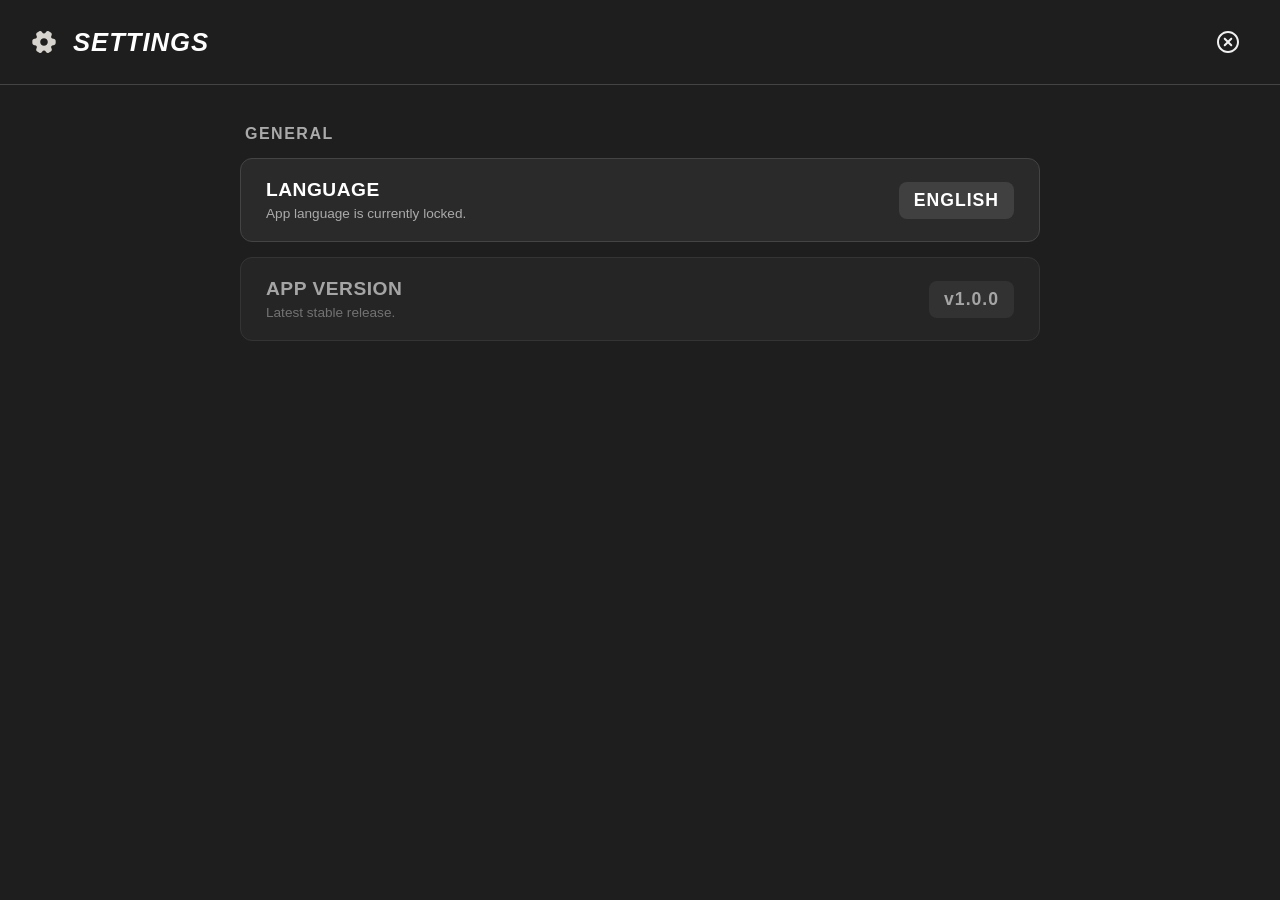
<file: setting.html>
<!DOCTYPE html>
<html lang="en">
<head>
    <meta charset="UTF-8">
    <meta name="viewport" content="width=device-width, initial-scale=1.0">
    <title>Settings</title>
    <link rel="stylesheet" href="setting.css">
</head>
<body>
    <header class="settings-header">
        <div class="header-left">
            <img src="icons/setting.svg" alt="Settings" class="header-icon">
            <h1>SETTINGS</h1>
        </div>
        <a href="index.html" class="close-btn">
            <img src="icons/close.svg" alt="Close">
        </a>
    </header>

    <main class="settings-main">
        <div class="settings-container">
            <h2 class="section-title">General</h2>
            
            <div class="setting-card">
                <div class="setting-info">
                    <label>LANGUAGE</label>
                    <p>App language is currently locked.</p>
                </div>
                <div class="setting-value">ENGLISH</div>
            </div>

            <!-- You can add more setting cards here in the future -->
            <div class="setting-card disabled">
                <div class="setting-info">
                    <label>APP VERSION</label>
                    <p>Latest stable release.</p>
                </div>
                <div class="setting-value">v1.0.0</div>
            </div>
        </div>
    </main>
</body>
</html>
</file>
<file: setting.css>
/* ======================================================
   VARIABLES (Matching Main App Theme)
   ====================================================== */
:root { 
    --bg-dark: #1e1e1e; 
    --bg-panel: #2a2a2a; 
    --red: #f25454; 
    --text-main: #ffffff; 
    --text-muted: #aaaaaa; 
    --border: #444444; 
}

/* ======================================================
   BASE STYLES
   ====================================================== */
* { 
    box-sizing: border-box; 
    margin: 0; 
    padding: 0; 
    font-family: 'Segoe UI', Tahoma, Geneva, Verdana, sans-serif; 
}

body { 
    background-color: var(--bg-dark); 
    color: var(--text-main); 
    overflow-x: hidden; 
}

/* ======================================================
   HEADER
   ====================================================== */
.settings-header { 
    display: flex; 
    justify-content: space-between; 
    align-items: center; 
    padding: 20px 30px; 
    background: var(--bg-dark); 
    border-bottom: 1px solid var(--border); 
    position: sticky;
    top: 0;
    z-index: 100;
}

.header-left { 
    display: flex; 
    align-items: center; 
    gap: 15px; 
}

.header-icon { 
    width: 28px; 
    filter: invert(1); 
}

.settings-header h1 { 
    font-style: italic; 
    font-size: 1.6rem; 
    letter-spacing: 1px;
}

.close-btn { 
    display: flex; 
    align-items: center; 
    justify-content: center; 
    padding: 10px;
    border-radius: 50%;
    transition: background 0.2s;
}

.close-btn:hover {
    background: rgba(255, 255, 255, 0.1);
}

.close-btn img { 
    width: 24px; 
    filter: invert(1); 
}

/* ======================================================
   MAIN CONTENT & CARDS
   ====================================================== */
.settings-main {
    padding: 40px 20px;
    display: flex;
    justify-content: center;
}

.settings-container {
    width: 100%;
    max-width: 800px; /* Limits width on large PC screens */
}

.section-title {
    font-size: 1rem;
    color: var(--text-muted);
    text-transform: uppercase;
    letter-spacing: 1.5px;
    margin-bottom: 15px;
    margin-left: 5px;
}

.setting-card {
    background: var(--bg-panel);
    border: 1px solid var(--border);
    border-radius: 12px;
    padding: 20px 25px;
    display: flex;
    justify-content: space-between;
    align-items: center;
    margin-bottom: 15px;
    transition: transform 0.2s, box-shadow 0.2s;
}

.setting-card:hover {
    transform: translateY(-2px);
    box-shadow: 0 5px 15px rgba(0,0,0,0.3);
}

.setting-card.disabled {
    opacity: 0.6;
    pointer-events: none; /* Prevents hover effects on disabled items */
}

.setting-info label {
    font-size: 1.2rem;
    font-weight: bold;
    display: block;
    margin-bottom: 5px;
    letter-spacing: 0.5px;
}

.setting-info p {
    font-size: 0.85rem;
    color: var(--text-muted);
}

.setting-value {
    font-size: 1.1rem;
    font-weight: 900;
    color: var(--text-main);
    background: rgba(255,255,255,0.1);
    padding: 8px 15px;
    border-radius: 8px;
    letter-spacing: 1px;
}


/* ======================================================
   RESPONSIVE MEDIA QUERIES
   ====================================================== */

/* ----- TABLETS (PORTRAIT) (601px to 900px) ----- */
@media (max-width: 900px) {
    .settings-main {
        padding: 30px 20px;
    }
}

/* ----- MOBILE PHONES (max-width: 600px) ----- */
@media (max-width: 600px) {
    .settings-header { 
        padding: 15px 20px; 
    }
    
    .settings-header h1 { 
        font-size: 1.3rem; 
    }
    
    .header-icon {
        width: 24px;
    }

    .settings-main {
        padding: 20px 15px;
    }

    /* Make cards fit edge-to-edge nicely on phones */
    .setting-card {
        padding: 15px 20px;
        border-radius: 10px;
    }

    .setting-info label {
        font-size: 1.1rem;
    }

    .setting-info p {
        font-size: 0.8rem;
    }

    .setting-value {
        font-size: 1rem;
        padding: 6px 12px;
    }
}

/* ----- TINY PHONES (e.g. iPhone SE) (max-width: 400px) ----- */
@media (max-width: 400px) {
    /* Stack the card vertically on very small screens */
    .setting-card {
        flex-direction: column;
        align-items: flex-start;
        gap: 15px;
    }

    .setting-value {
        align-self: flex-start; /* Aligns the pill to the left under the text */
    }
}
</file>
